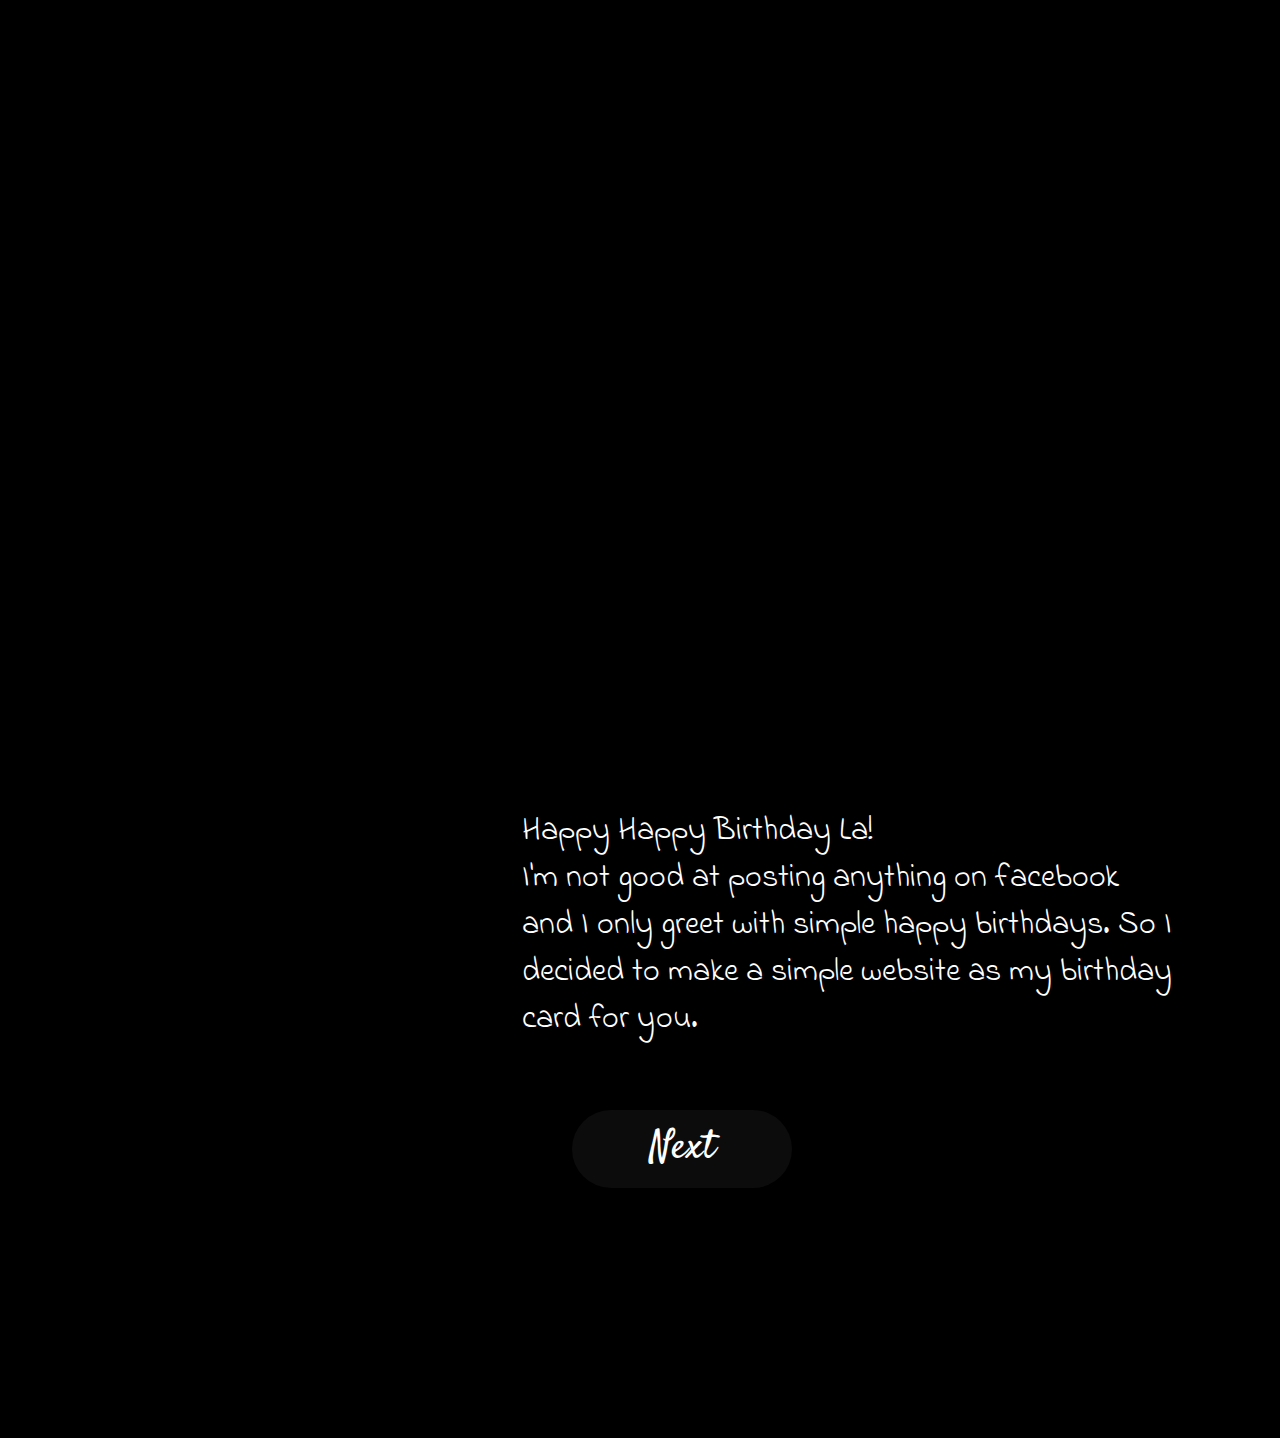
<file: html/letter.html>
<html>
    <head>
        <title>page 1</title>
        <link href="https://fonts.googleapis.com/css?family=Satisfy" rel="stylesheet">
        <link href="https://fonts.googleapis.com/css?family=Indie+Flower" rel="stylesheet">
        <iframe src="https://giphy.com/embed/l4FGk7QngyoLUbnm8" width="500" height="680" frameBorder="0" class="giphy-embed" allowFullScreen></iframe>
        <link  rel="stylesheet" type="text/css" href="../css/letter.css">
    </head>
    <body>
        <!-- <div class="img-container">
            <img src="https://giphy.com/gifs/l4FGk7QngyoLUbnm8/html5" height="630px" width="500px">
        </div> -->
        <div class="content">
            Happy Happy Birthday La! 
            <br>I'm not good at posting anything on facebook and I only greet with simple happy birthdays.
            So I decided to make a simple website as my birthday card for you.
            <br>
            <br>
            <!-- <br>Although you are away from your family, I hope you would always think about your sons and daughters, and apos
            <br> and how much we all love you.  -->
            <div class="index-button" onclick="nextPage('../html/page2.html')">
                Next
            </div>
            
        </div>
        
    </body>
    <script src="../js/index.js"></script>
</html>
</file>
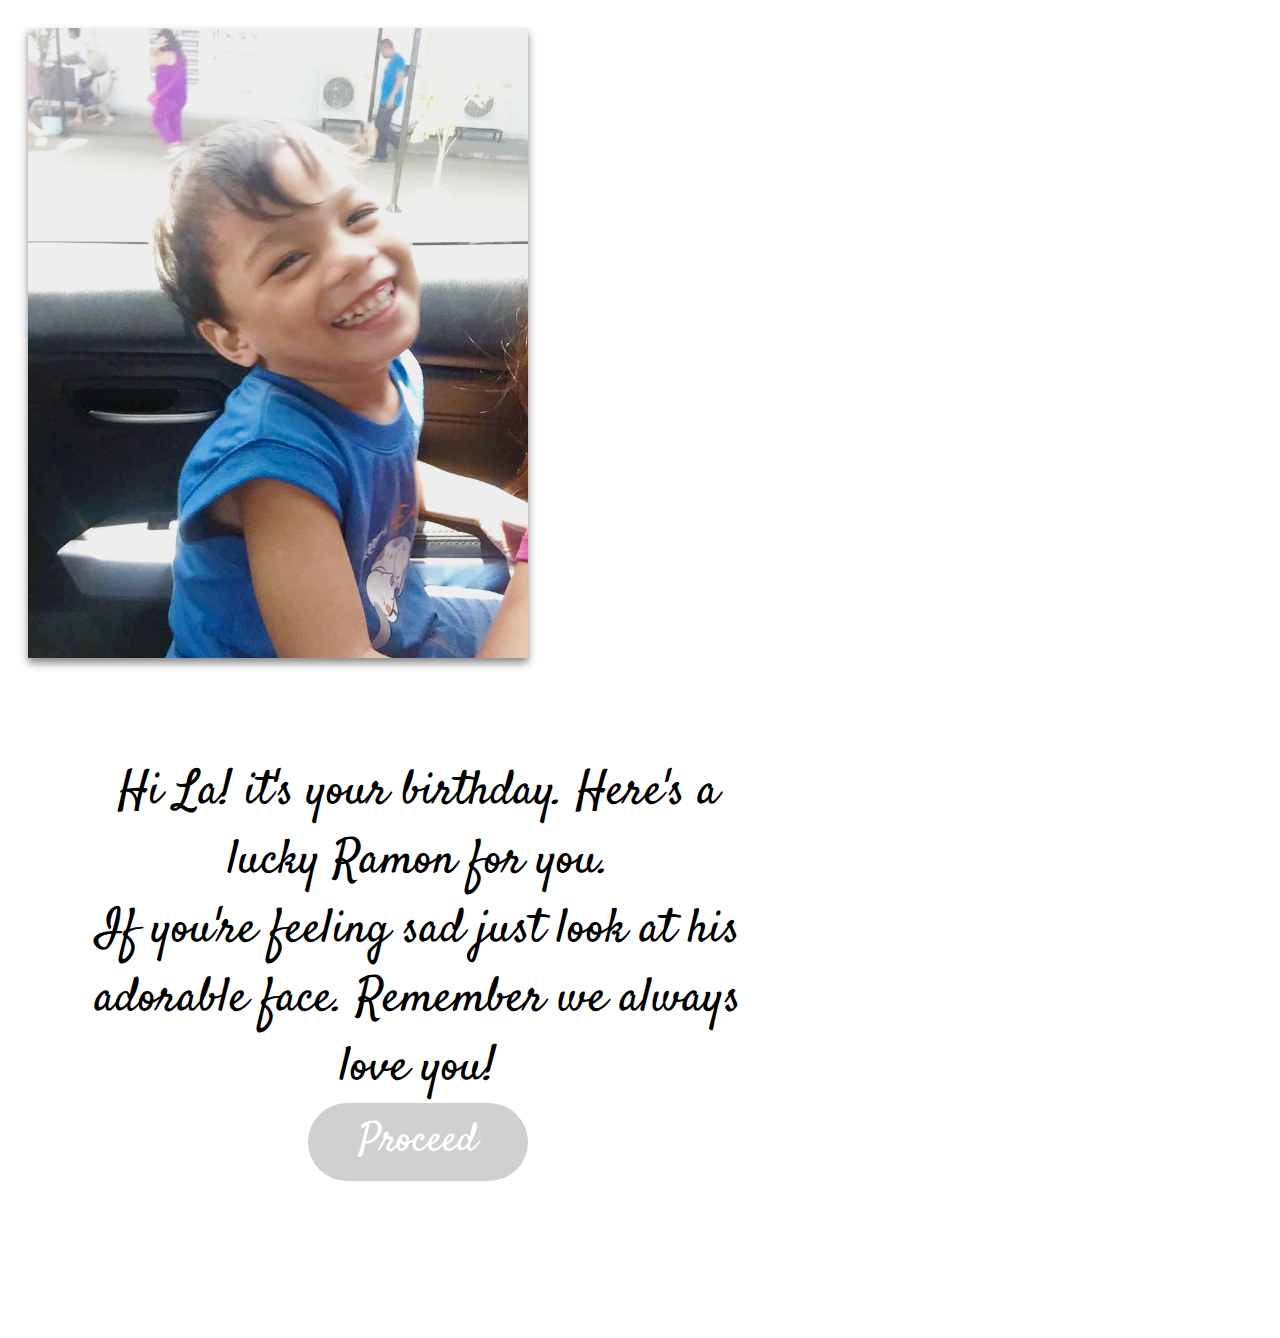
<file: html/page1.html>
<html>
    <head>
        <title>Happy Birthday!</title>
        <link href="https://fonts.googleapis.com/css?family=Satisfy" rel="stylesheet">
        <link  rel="stylesheet" type="text/css" href="../css/page1.css">
    </head>
    <body>
        <div class="img-container">
            <img src="../img/img1.png" height="630px" width="500px" Bacclass="img">
        </div>
        <div class="content">
            Hi La! it's your birthday. Here's a lucky Ramon for you.
            <br>If you're feeling sad just look at his adorable face.
            Remember we always love you! 
            <div class="index-button" onclick="nextPage('../html/letter.html')">
                Proceed
            </div>
        </div>
        
    </body>
    <script src="../js/index.js"></script>
</html>
</file>
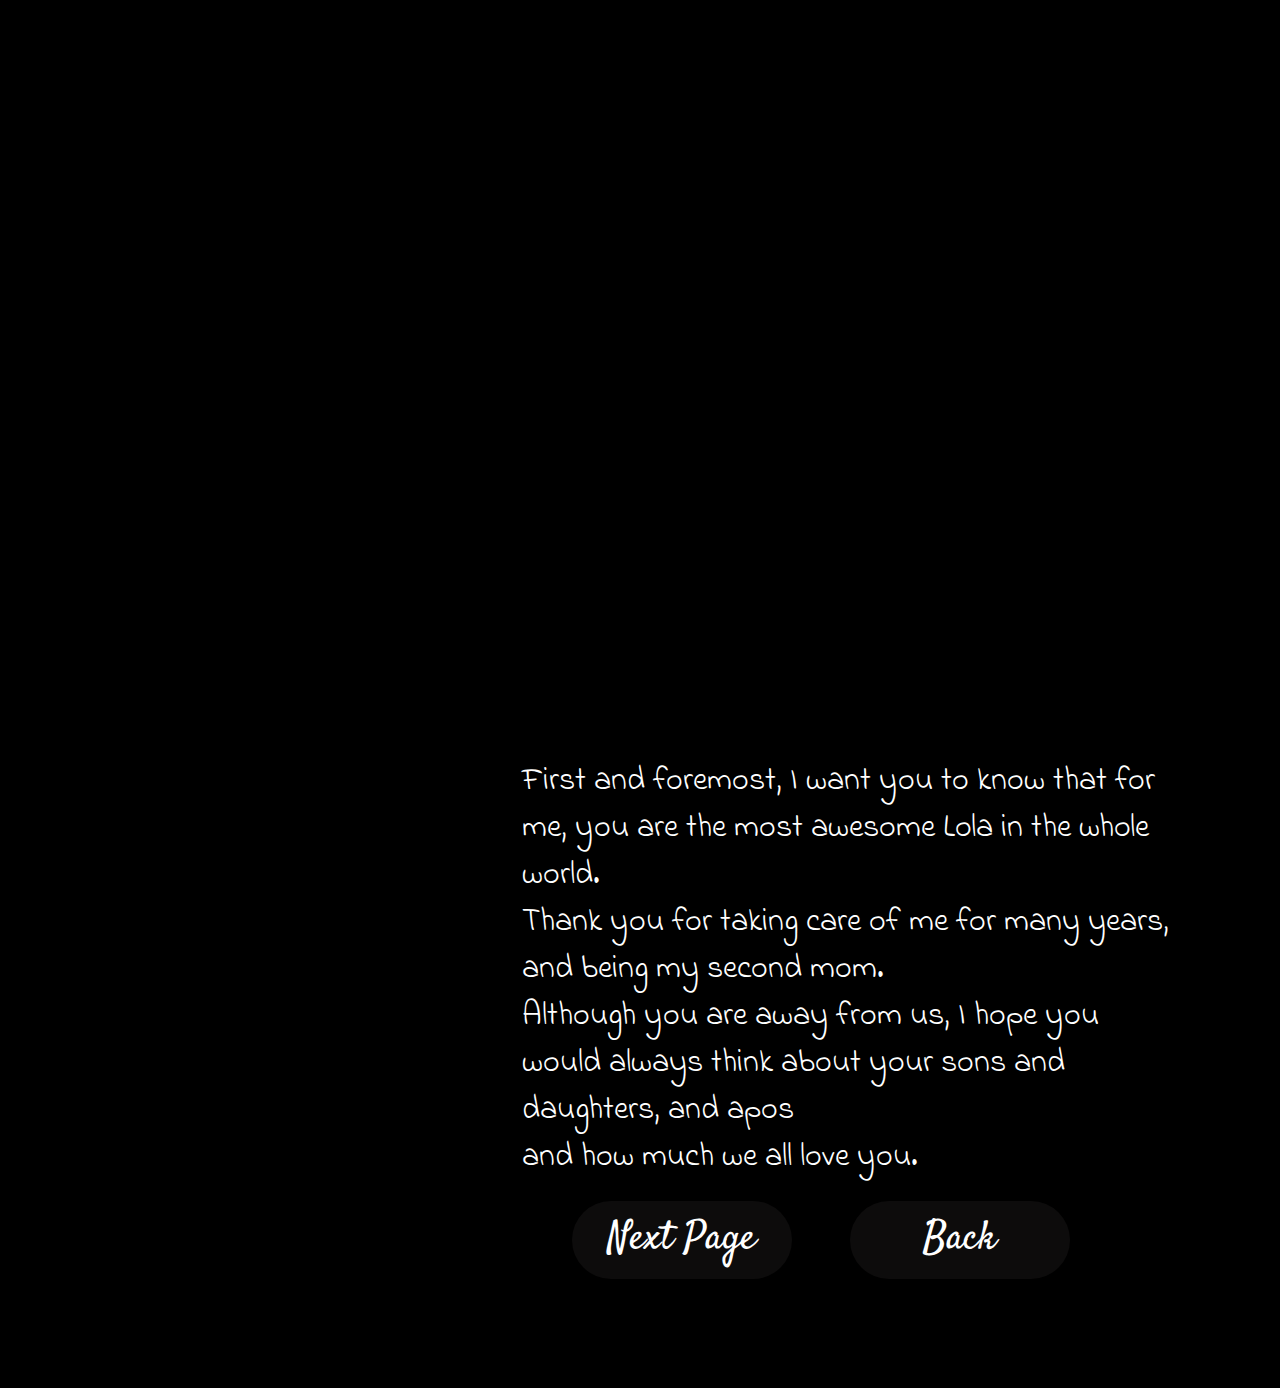
<file: html/page2.html>
<html>
    <head>
        <title>page 2</title>
        <link href="https://fonts.googleapis.com/css?family=Satisfy" rel="stylesheet">
        <link href="https://fonts.googleapis.com/css?family=Indie+Flower" rel="stylesheet">
        <iframe src="https://giphy.com/embed/l4FGk7QngyoLUbnm8" width="500" height="680" frameBorder="0" class="giphy-embed" allowFullScreen></iframe>
        <link  rel="stylesheet" type="text/css" href="../css/letter.css">
    </head>
    <body>
        <!-- <div class="img-container">
            <img src="https://giphy.com/gifs/l4FGk7QngyoLUbnm8/html5" height="630px" width="500px">
        </div> -->
        <div class="content" style="padding-top:70px !important;">
            First and foremost, I want you to know that for me, you are the most awesome Lola in the whole world. 
            <br>Thank you for taking care of me for many years, and being my second mom.
            <br>Although you are away from us, I hope you would always think about your sons and daughters, and apos
            <br> and how much we all love you. 
            <div class="index-button" onclick="nextPage('../html/page3.html')">
                Next Page
            </div>
            <div class="index-button" onclick="nextPage('../html/letter.html')">
                Back
            </div>
        </div>
        
    </body>
    <script src="../js/index.js"></script>
</html>
</file>
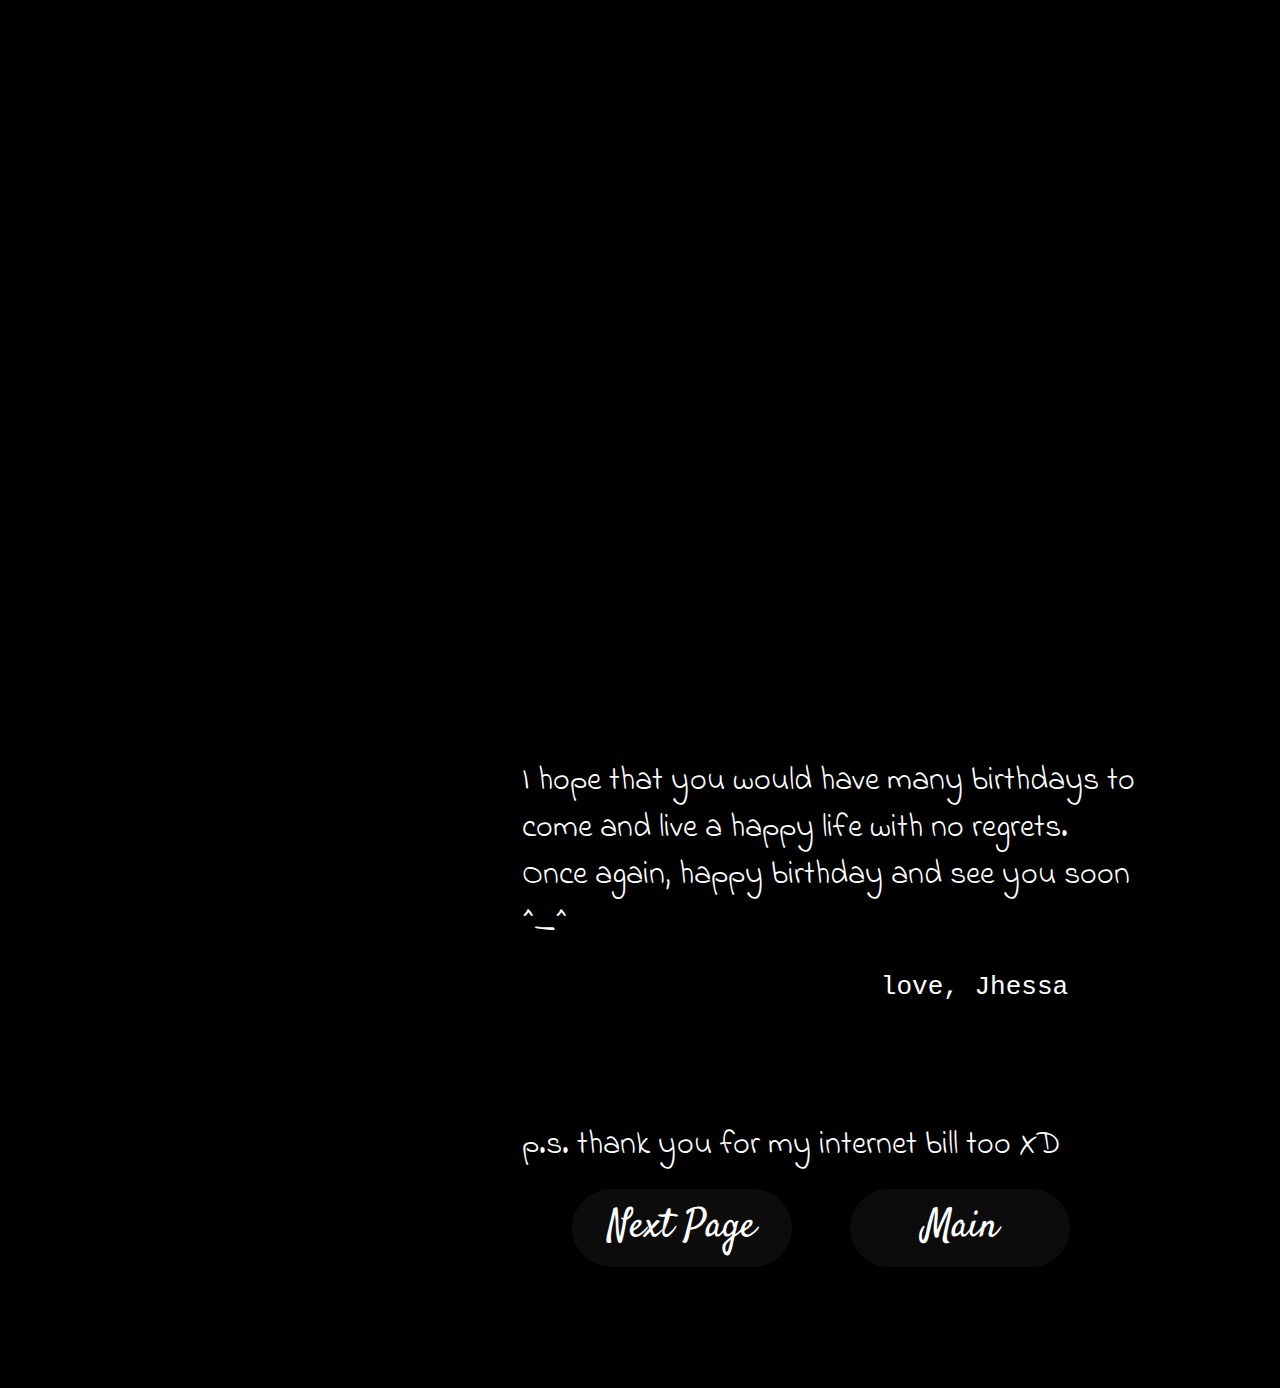
<file: html/page3.html>
<html>
    <head>
        <title>page 3</title>
        <link href="https://fonts.googleapis.com/css?family=Satisfy" rel="stylesheet">
        <link href="https://fonts.googleapis.com/css?family=Indie+Flower" rel="stylesheet">
        <iframe src="https://giphy.com/embed/l4FGk7QngyoLUbnm8" width="500" height="680" frameBorder="0" class="giphy-embed" allowFullScreen></iframe>
        <link  rel="stylesheet" type="text/css" href="../css/letter.css">
    </head>
    <body>
        <!-- <div class="img-container">
            <img src="https://giphy.com/gifs/l4FGk7QngyoLUbnm8/html5" height="630px" width="500px">
        </div> -->
        <div class="content" style="padding-top:70px !important;">
            I hope that you would have many birthdays to come and live a happy life with no regrets. 
            <br> Once again, happy birthday and see you soon ^_^
            <br>
            <pre>                       love, Jhessa</pre>
            <br>
            <br> p.s. thank you for my internet bill too XD
            <div class="index-button" onclick="nextPage('../html/pics.html')">
                Next Page
            </div>
            <div class="index-button" onclick="nextPage('../')">
                Main
            </div>
        </div>
        
    </body>
    <script src="../js/index.js"></script>
</html>
</file>
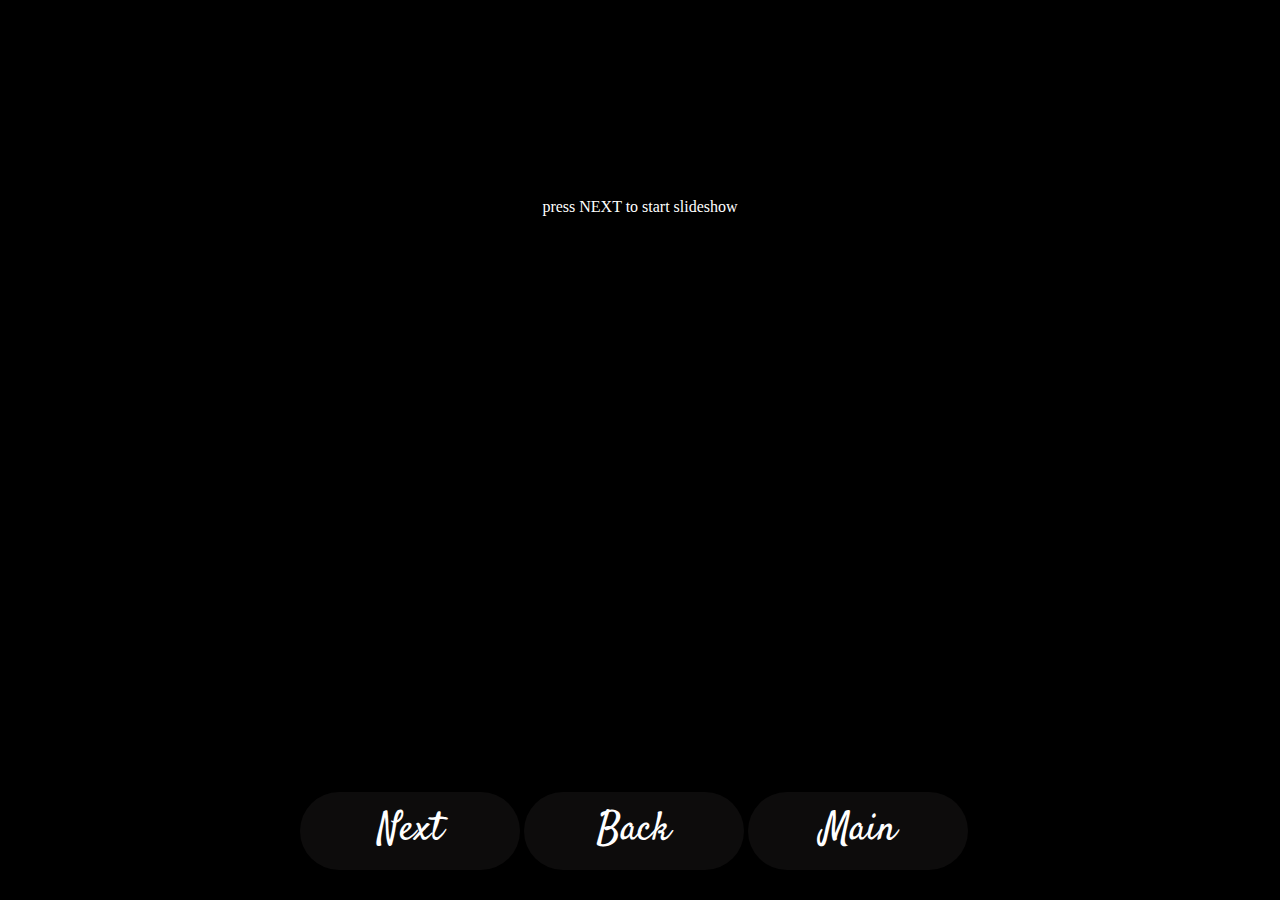
<file: html/pics.html>
<html>
    <head>
        <title>page 4</title>
        <link href="https://fonts.googleapis.com/css?family=Satisfy" rel="stylesheet">
        <link href="https://fonts.googleapis.com/css?family=Indie+Flower" rel="stylesheet">
        <link  rel="stylesheet" type="text/css" href="../css/pics.css">
    </head>
    <body>
       
        <div class="pic-container" id="pic-container">
            <p style="margin-top:100px">press NEXT to start slideshow</p>
          
        </div>
        <div class="wrapper">
            <div class="index-button" onclick="next_pic()">
                Next
            </div>
            <div class="index-button" onclick="back_pic()">
                Back
            </div>
            <div class="index-button" onclick="nextPage('../')">
                Main
            </div>
        </div>
        
        
    </body>
    <script src="../js/index.js"></script>
</html>
</file>
<file: css/letter.css>
body{
    background: black;
    color: white;
}
.img-container{
    background: url(http://gph.is/2r6rWoA)
}
.content{
    /* background: #ffffff93; */
    font-family: 'Indie Flower', cursive;
    margin-right: 50px;
    padding: 50px;
    width: 650px;
    padding-top:120px;
    float: right;
    font-size: 2em;
    height: 580;
}
.index-button{
    background: #3836363b;
    font-family: 'Satisfy', cursive;
    border-radius: 50px;
    text-align: center;
    
    font-size: 40px;
    padding: 10px;
    display: inline-block;
    /* position: absolute; */
    margin:0 auto;
    margin-left: 50px;
    width: 200px;
    margin-top:20px;
    left: 0;
    right: 0;
    bottom: 50px;
    color:#ffff;
    cursor: pointer;
}
.index-button:hover{
    color: rgb(209, 41, 41);
}
</file>
<file: css/page1.css>
body{
    background: url(http://www.twitrcovers.com/wp-content/uploads/2012/09/Sky.jpg) no-repeat;
    background-size: cover;
   
}
.img-container{
    background: transparent;
    width: 500px;
    box-shadow: 0 5px 8px #888888;
    float: left;
    display: inline-block;
    margin-left: 20px;
    background-color: transparent;
    border: none;
    margin-top: 20px;
}
.img{
    
    display: block;
    margin-left: auto;
    margin-right: auto; 
    width: 100%;

}
.index-button{
    background: #3836363b;
    font-family: 'Satisfy', cursive;
    border-radius: 50px;
    text-align: center;
    width: 200px;
    font-size: 40px;
    padding: 10px;
    /* position: absolute; */
    margin-left: auto;
    margin-right: auto;
    left: 0;
    right: 0;
    bottom: 50px;
    color:#ffff;
    cursor: pointer;
}
.index-button:hover{
    color: rgb(209, 41, 41);
}
.content{
    /* background: #ffff; */
    background: transparent;
    font-family: 'Satisfy', cursive;
    /* box-shadow: 0 5px 8px #888888; */
    text-align: center;
    font-size: 3em;
    width: 680px;
    height: 580px;
    padding: 100px 50px 0 50px;
    float: left;
    margin-left: 20px;
    display: inline-block;
}
</file>
<file: css/pics.css>
body{
    background: black;
    padding-top:50px;
    color:white;
}
.pic-container{
    width: 700px;
    max-height: 600px;
    padding: 40px;
    margin-left: auto;
    margin-right: auto;
    text-align: center;
}
#img{
    max-width:100%;
    max-height:400px;
    margin-left: auto;
    margin-right: auto;
    display: block
}
.wrapper{
    width: 680px;
    position: absolute;
    margin-left: auto;
    margin-right: auto;
    left: 0;
    right: 0;
    bottom: 30px;
}
.index-button{
    background: #3836363b;
    font-family: 'Satisfy', cursive;
    border-radius: 50px;
    text-align: center;
    width: 200px;
    font-size: 40px;
    padding: 10px;
   
    display: inline-block;
   
 
    color:#ffff;
    cursor: pointer;
}
</file>
